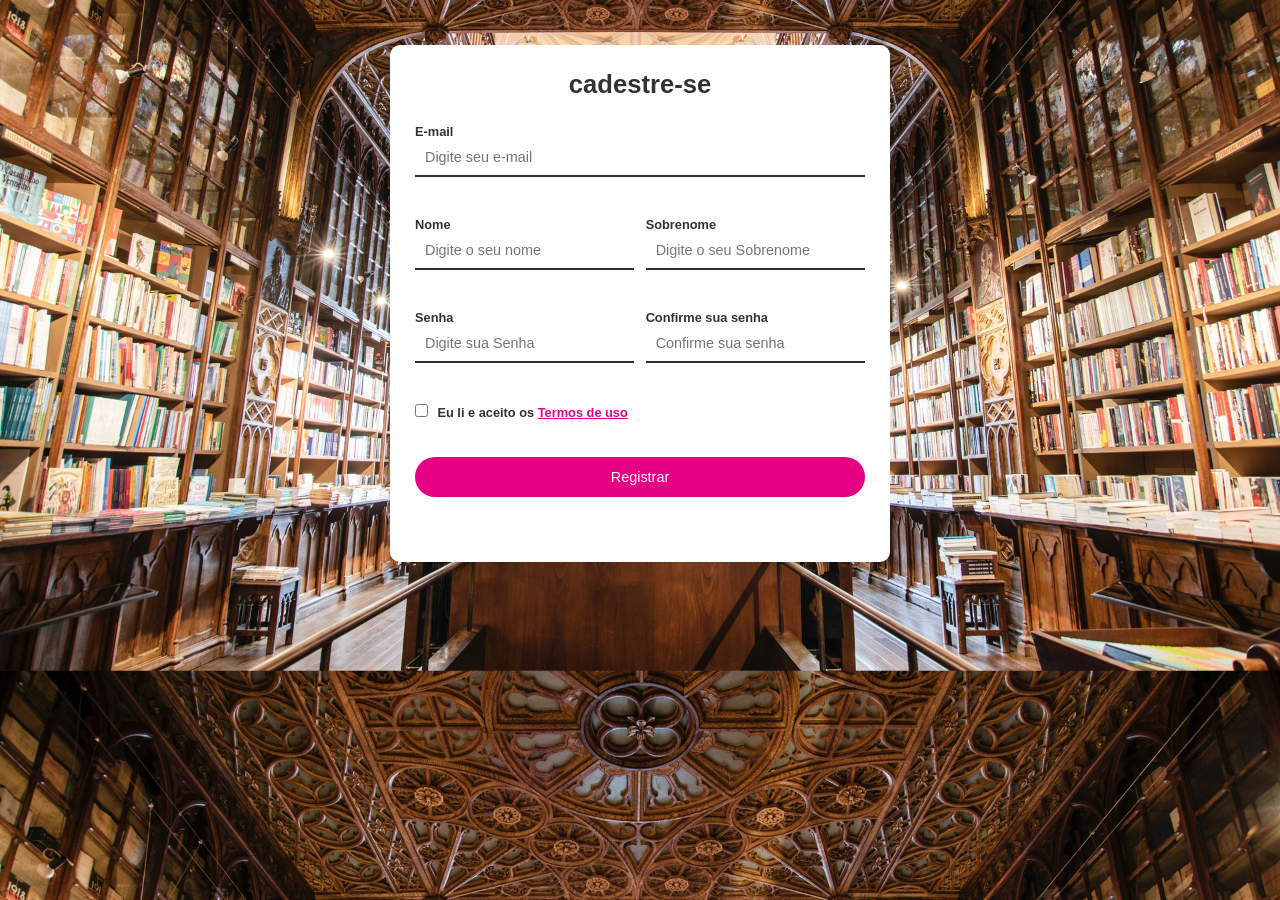
<file: Registers/index.html>
<!DOCTYPE html>
<html lang="en">

<head>
    <meta charset="UTF-8">
    <meta http-equiv="X-UA-Compatible" content="IE=edge">
    <meta name="viewport" content="width=device-width, initial-scale=1.0">
    <title>Registro</title>
    <link rel="stylesheet" href="css/style.css">
</head>

<body>
    <div class="main-container">
        <h1>cadestre-se</h1>

        <form class="register">

            <div class="full-box">
                <label for="email">E-mail</label>
                <input type="email" name="email" id="email" placeholder="Digite seu e-mail" data-min-length="3">
            </div>

            <div class="half-box spacing">
                <label for="name">Nome</label>
                <input type="text" name="name" id="name" placeholder="Digite o seu nome">
            </div>
            <div class="half-box">
                <label for="lastName">Sobrenome</label>
                <input type="text" name="lastName" id="lastName" placeholder="Digite o seu Sobrenome">
            </div>
            <div class="half-box spacing">
                <label for="password">Senha</label>
                <input type="password" name="password" id="password" placeholder="Digite sua Senha">
            </div>
            <div class="half-box">
                <label for="passConfirmation">Confirme sua senha</label>
                <input type="password" name="passConfirmation" id="passConfirmation" placeholder="Confirme sua senha">
            </div>
            <div class="full-box">
                <input type="checkbox" name="agreement" id="agreement">
                <label for="agreement-label" id="agreement-label">Eu li e aceito os <a href="#">Termos de
                        uso</a></label>
            </div>
            <div class="full-box">
                <input type="submit" id="btn-submit" value="Registrar">
            </div>
        </form>
    </div>
    <p class="error-validation template"></p>

    <script src="js/script.js"></script>
</body>

</html>
</file>
<file: Registers/css/style.css>
* {
    margin: 0;
    padding: 0;
    box-sizing: border-box;
    font-family: Helvetica, sans-serif;
    color: #323232;
    border: none;
}

input, label {
    display: block; /*cada input vai representar uma linha*/
    width: 100%;
}

input:focus, label:focus {
    outline: none; /*tirar a borda do input assim que clicamos*/ 
}

a {
    color: #e60084;
}

body {
    padding-top: 5vh; /*view height => 5% da tela*/
    background-image: url('../assets/livraria.jpg');
    background-size: cover;
    background-position-y: -200px;
}


/*Form*/

.main-container {
    width: 500px;
    margin-left: auto;
    margin-right: auto;
    background-color: #fff;
    border-radius: 10px;
    padding: 25px;
}

.main-container h1 {
    text-align: center;
    margin-bottom: 25px;
    font-size: 1.6rem /*adptada ao elemento*/;
}

form{
    display: flex;
    flex-wrap: wrap;
    justify-content: space-between;
}

.full-box {
    flex: 1 1 100%;
    position:relative;
}

.half-box {
    flex: 1 1 45%;
}

.spacing {
    margin-right: 2.5%;
}

label {
    font-weight: bold;
    font-size: .8rem;
}


input {
    border-bottom: 2px solid #323232;
    padding: 10px;
    font-size: .9rem;
    margin-bottom: 40px;
}

input:focus {
    border-color: #e60084;
}

input[type="submit"] {
    background-color: #e60084;
    color: #fff;
    border: none;
    border-radius: 20px;
    height: 40px;
    cursor: pointer;
}

#agreement {
    margin-right: 5px;
}

#agreement, #agreement-label {
    display: inline-block;
    width: auto;
}

/*Validação*/
.error-validation {
    color: #ff1a1a;
    position: absolute;
    top: 57px;
    font-size:.8rem;
}

.template {
    display: none;
}
</file>
